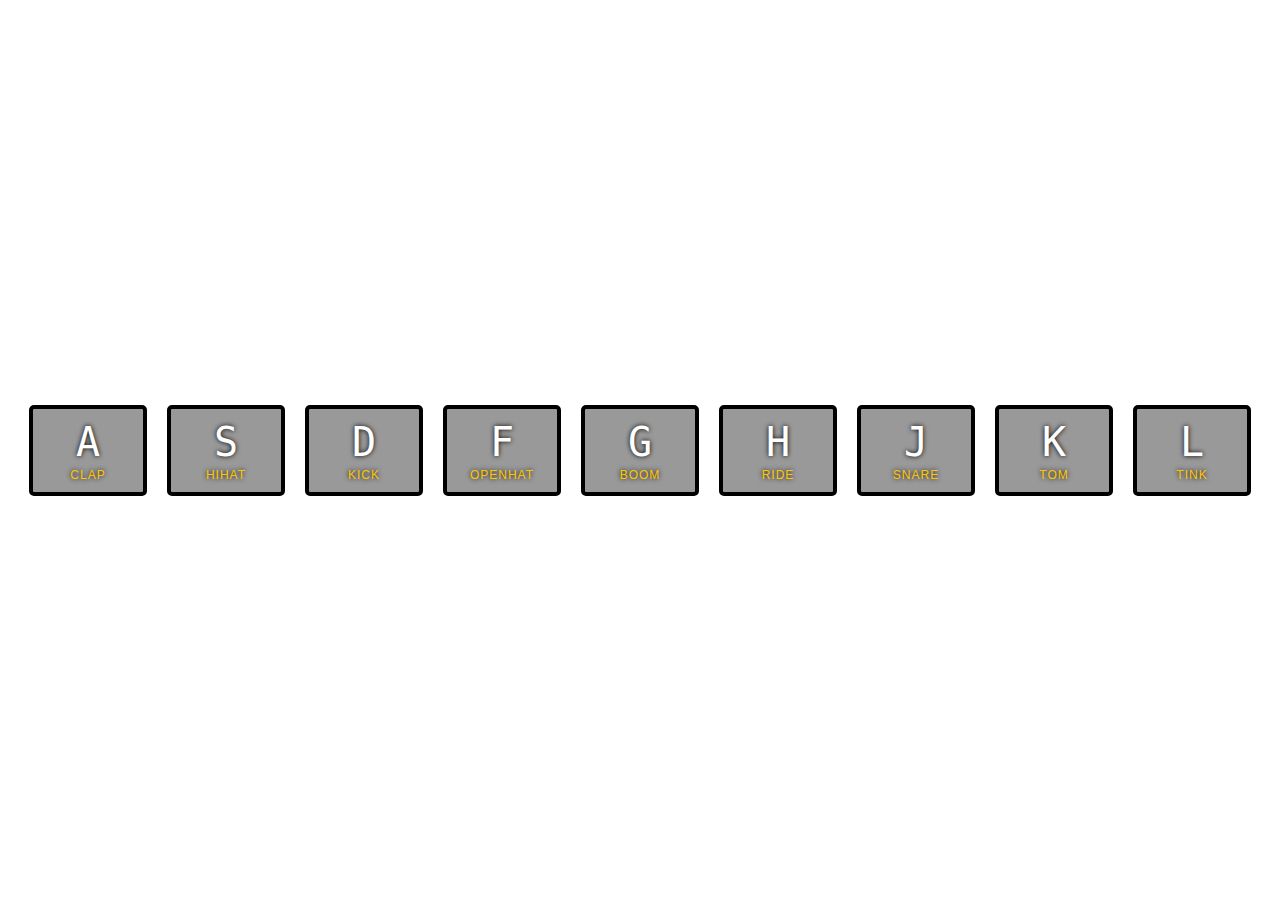
<file: 01-drumkit/index.html>
<!DOCTYPE html>
<html lang="en">
<head>
  <meta charset="UTF-8">
  <title>Document</title>
  <link rel="stylesheet" href="style.css">
</head>
<body>
  
  <div class="keys">
    <div data-key="65" class="key">
      <kbd>A</kbd>
      <span class="sound">clap</span>
    </div>

    <div data-key="83" class="key">
      <kbd>S</kbd>
      <span class="sound">hihat</span>
    </div>

    <div data-key="68" class="key">
      <kbd>D</kbd>
      <span class="sound">kick</span>
    </div>

    <div data-key="70" class="key">
      <kbd>F</kbd>
      <span class="sound">openhat</span>
    </div>

    <div data-key="71" class="key">
      <kbd>G</kbd>
      <span class="sound">boom</span>
    </div>

    <div data-key="72" class="key">
      <kbd>H</kbd>
       <span class="sound">ride</span>
    </div>

    <div data-key="74" class="key">
      <kbd>J</kbd>
      <span class="sound">snare</span>
    </div>

    <div data-key="75" class="key">
      <kbd>K</kbd>
      <span class="sound">tom</span>
    </div>

    <div data-key="76" class="key">
      <kbd>L</kbd>
      <span class="sound">tink</span>
    </div>
  </div>

  <audio data-key="65" src="sounds/clap.wav"></audio>
  <audio data-key="83" src="sounds/hihat.wav"></audio>
  <audio data-key="68" src="sounds/kick.wav"></audio>
  <audio data-key="70" src="sounds/openhat.wav"></audio>
  <audio data-key="71" src="sounds/boom.wav"></audio>
  <audio data-key="72" src="sounds/ride.wav"></audio>
  <audio data-key="74" src="sounds/snare.wav"></audio>
  <audio data-key="75" src="sounds/tom.wav"></audio>
  <audio data-key="76" src="sounds/tink.wav"></audio>

  <script>
  
    function removeTransition(e) {
      if (e.propertyName !== 'transform') return;
      e.target.classList.remove('playing');
    }

    function playSound(e) {
      const audio = document.querySelector(`audio[data-key="${e.keyCode}"]`);
      const key = document.querySelector(`div[data-key="${e.keyCode}"]`);
      if (!audio) return;

      key.classList.add('playing');
      audio.currentTime = 0;
      audio.play();
    }

    const keys = Array.from(document.querySelectorAll('.key'));
    keys.forEach(key => key.addEventListener('transitionend', removeTransition));
    window.addEventListener('keydown', playSound);
  
  </script>

</body>
</html>
</file>
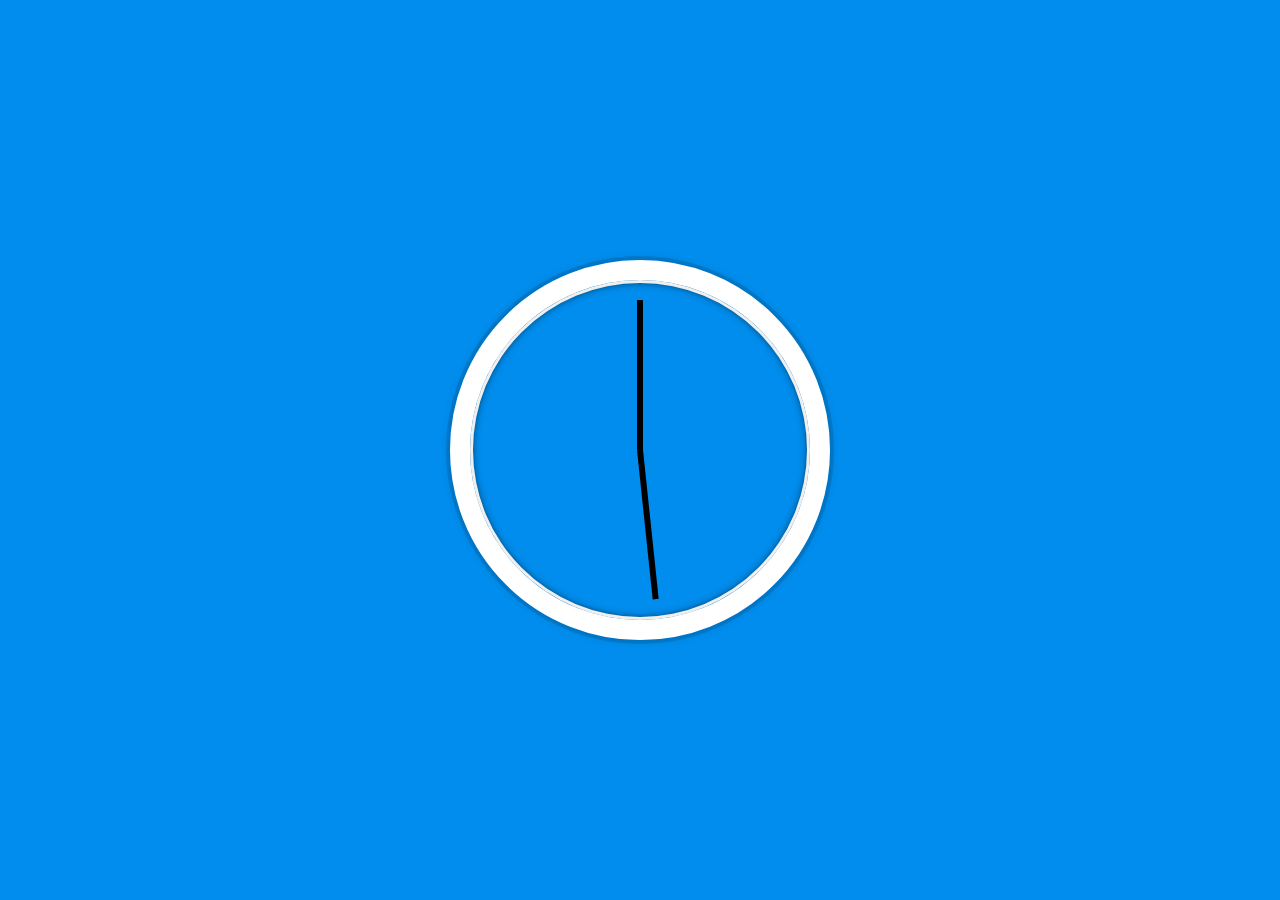
<file: 02-clock/index.html>
<!DOCTYPE html>
<html lang="en">
<head>
  <meta charset="UTF-8">
  <title>JS + CSS Clock</title>
  <link rel="stylesheet" href="style.css">
</head>
<body>

  <div class="clock">
    <div class="clock-face">
      <div class="hand hour-hand"></div>
      <div class="hand min-hand"></div>
      <div class="hand second-hand"></div>
    </div>
  </div>

  <script>
  
    const secondHand = document.querySelector('.second-hand');
    const minisHand = document.querySelector('.min-hand');
    const hourHand = document.querySelector('.hour-hand');

    function setDate() {
      const now = new Date();

      const seconds = now.getSeconds();
      const secondsDegrees = ((seconds / 60) * 360) + 90;
      secondHand.style.transform = `rotate(${secondsDegrees}deg)`;

      const mins = now.getMinutes();
      const minsDegrees = ((mins / 60) * 360) + ((seconds/60)*6) + 90;
      minsHand.style.transform = `rotate(${minsDegrees}deg)`;

      const hour = now.getHours();
      const hourDegrees = ((hour / 12) * 360) + ((mins/60)*30) + 90;
      hourHand.style.transform = `rotate(${hourDegrees}deg)`;
    }

    setInterval(setDate, 1000);

    setDate();
  
  </script>
  
</body>
</html>
</file>
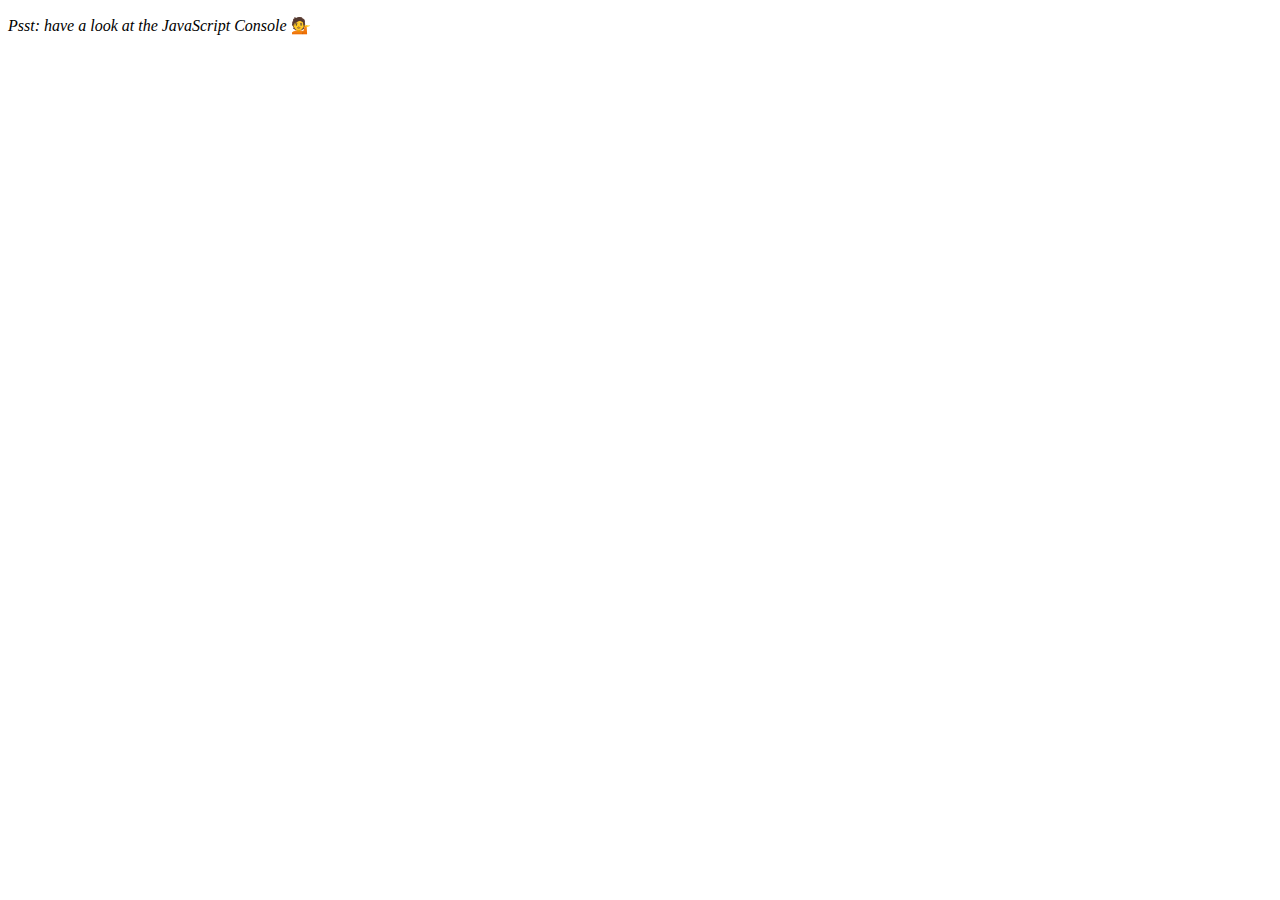
<file: 04-array-cardio-day1/index.html>
<!DOCTYPE html>
<html lang="en">
<head>
  <meta charset="UTF-8">
  <title>Array Cardio 💪</title>
</head>
<body>
  <p><em>Psst: have a look at the JavaScript Console</em> 💁</p>
  <script>
    // Get your shorts on - this is an array workout!
    // ## Array Cardio Day 1

    // Some data we can work with

    const inventors = [
      { first: 'Albert', last: 'Einstein', year: 1879, passed: 1955 },
      { first: 'Isaac', last: 'Newton', year: 1643, passed: 1727 },
      { first: 'Galileo', last: 'Galilei', year: 1564, passed: 1642 },
      { first: 'Marie', last: 'Curie', year: 1867, passed: 1934 },
      { first: 'Johannes', last: 'Kepler', year: 1571, passed: 1630 },
      { first: 'Nicolaus', last: 'Copernicus', year: 1473, passed: 1543 },
      { first: 'Max', last: 'Planck', year: 1858, passed: 1947 },
      { first: 'Katherine', last: 'Blodgett', year: 1898, passed: 1979 },
      { first: 'Ada', last: 'Lovelace', year: 1815, passed: 1852 },
      { first: 'Sarah E.', last: 'Goode', year: 1855, passed: 1905 },
      { first: 'Lise', last: 'Meitner', year: 1878, passed: 1968 },
      { first: 'Hanna', last: 'Hammarström', year: 1829, passed: 1909 }
    ];

    const people = ['Beck, Glenn', 'Becker, Carl', 'Beckett, Samuel', 'Beddoes, Mick', 'Beecher, Henry', 'Beethoven, Ludwig', 'Begin, Menachem', 'Belloc, Hilaire', 'Bellow, Saul', 'Benchley, Robert', 'Benenson, Peter', 'Ben-Gurion, David', 'Benjamin, Walter', 'Benn, Tony', 'Bennington, Chester', 'Benson, Leana', 'Bent, Silas', 'Bentsen, Lloyd', 'Berger, Ric', 'Bergman, Ingmar', 'Berio, Luciano', 'Berle, Milton', 'Berlin, Irving', 'Berne, Eric', 'Bernhard, Sandra', 'Berra, Yogi', 'Berry, Halle', 'Berry, Wendell', 'Bethea, Erin', 'Bevan, Aneurin', 'Bevel, Ken', 'Biden, Joseph', 'Bierce, Ambrose', 'Biko, Steve', 'Billings, Josh', 'Biondo, Frank', 'Birrell, Augustine', 'Black, Elk', 'Blair, Robert', 'Blair, Tony', 'Blake, William'];

    // Array.prototype.filter()
    // 1. Filter the list of inventors for those who were born in the 1500's
    const fifteen = inventors.filter(inventor => (inventor.year >= 1500 && inventor.year <= 1599));
    console.table(fifteen);

    // Array.prototype.map()
    // 2. Give us an array of the inventors' first and last names
    const fullNames = inventors.map(inventor => `${inventor.first}`)

    // Array.prototype.sort()
    // 3. Sort the inventors by birthdate, oldest to youngest

    // Array.prototype.reduce()
    // 4. How many years did all the inventors live?

    // 5. Sort the inventors by years lived

    // 6. create a list of Boulevards in Paris that contain 'de' anywhere in the name
    // https://en.wikipedia.org/wiki/Category:Boulevards_in_Paris


    // 7. sort Exercise
    // Sort the people alphabetically by last name

    // 8. Reduce Exercise
    // Sum up the instances of each of these
    const data = ['car', 'car', 'truck', 'truck', 'bike', 'walk', 'car', 'van', 'bike', 'walk', 'car', 'van', 'car', 'truck' ];

  </script>
</body>
</html>
</file>
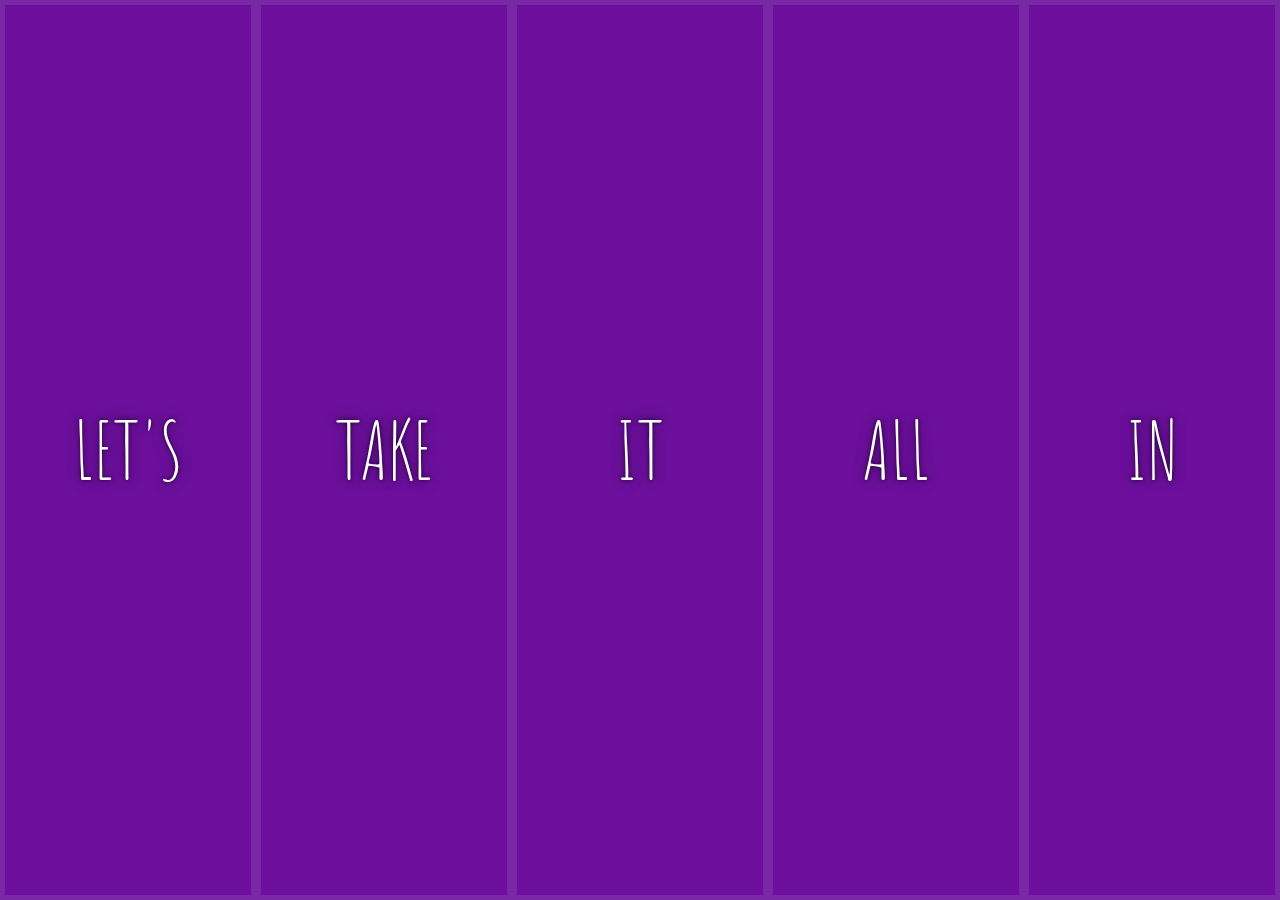
<file: 05-flex-panel-gallery/index.html>
<!DOCTYPE html>
<html lang="en">
<head>
  <meta charset="UTF-8">
  <title>Flex Panels</title>
  <link href='https://fonts.googleapis.com/css?family=Amatic+SC' rel='stylesheet' type='text/css'>
</head>
<body>
  <style>
    html {
      box-sizing: border-box;
      background: #ffc600;
      font-family: 'helvetica neue';
      font-size: 20px;
      font-weight: 200;
    }

    body {
      margin: 0;
    }

    *, *:before, *:after {
      box-sizing: inherit;
    }

    .panels {
      min-height: 100vh;
      overflow: hidden;
      display: flex;
    }

    .panel {
      background: #6B0F9C;
      box-shadow: inset 0 0 0 5px rgba(255,255,255,0.1);
      color: white;
      text-align: center;
      align-items: center;
      /* Safari transitionend event.propertyName === flex */
      /* Chrome + FF transitionend event.propertyName === flex-grow */
      transition:
        font-size 0.7s cubic-bezier(0.61, -0.19, 0.7,-0.11),
        flex 0.7s cubic-bezier(0.61, -0.19, 0.7,-0.11),
        background 0.2s;
      font-size: 20px;
      background-size: cover;
      background-position: center;
      flex: 1;
      justify-content: center;
      display: flex;
      flex-direction: column;
    }

    .panel1 { background-image:url(https://source.unsplash.com/gYl-UtwNg_I/1500x1500); }
    .panel2 { background-image:url(https://source.unsplash.com/rFKUFzjPYiQ/1500x1500); }
    .panel3 { background-image:url(https://images.unsplash.com/photo-1465188162913-8fb5709d6d57?ixlib=rb-0.3.5&q=80&fm=jpg&crop=faces&cs=tinysrgb&w=1500&h=1500&fit=crop&s=967e8a713a4e395260793fc8c802901d); }
    .panel4 { background-image:url(https://source.unsplash.com/ITjiVXcwVng/1500x1500); }
    .panel5 { background-image:url(https://source.unsplash.com/3MNzGlQM7qs/1500x1500); }

    /* Flex Items */
    .panel > * {
      margin: 0;
      width: 100%;
      transition: transform 0.5s;
      flex: 1 0 auto;
      display: flex;
      justify-content: center;
      align-items: center;
    }

    .panel > *:first-child { transform: translateY(-100%); }
    .panel.open-active > *:first-child { transform: translateY(0); }
    .panel > *:last-child { transform: translateY(100%); }
    .panel.open-active > *:last-child {transform: translateY(0); }

    .panel p {
      text-transform: uppercase;
      font-family: 'Amatic SC', cursive;
      text-shadow: 0 0 4px rgba(0, 0, 0, 0.72), 0 0 14px rgba(0, 0, 0, 0.45);
      font-size: 2em;
    }

    .panel p:nth-child(2) {
      font-size: 4em;
    }

    .panel.open {
      flex: 5;
      font-size: 40px;
    }

    @media only screen and (max-width: 600px) {
      .panel p {
        font-size: 1em;
      }
    }
  </style>

  <div class="panels">
    <div class="panel panel1">
      <p>Hey</p>
      <p>Let's</p>
      <p>Dance</p>
    </div>
    <div class="panel panel2">
      <p>Give</p>
      <p>Take</p>
      <p>Receive</p>
    </div>
    <div class="panel panel3">
      <p>Experience</p>
      <p>It</p>
      <p>Today</p>
    </div>
    <div class="panel panel4">
      <p>Give</p>
      <p>All</p>
      <p>You Can</p>
    </div>
    <div class="panel panel5">
      <p>Life</p>
      <p>In</p>
      <p>Motion</p>
    </div>
  </div>

  <script>
    const panels = document.querySelectorAll('.panel');

    function toggleOpen() {
      this.classList.toggle('open');
    }

    function toggleActive(e) {
      if (e.propertyName.includes('flex')) {
        this.classList.toggle('open-active');
      }
    }

    panels.forEach(panel => panel.addEventListener('click', toggleOpen));
    panels.forEach(panel => panel.addEventListener('transitionend', toggleActive));
  </script>
  
</body>
</html>
</file>
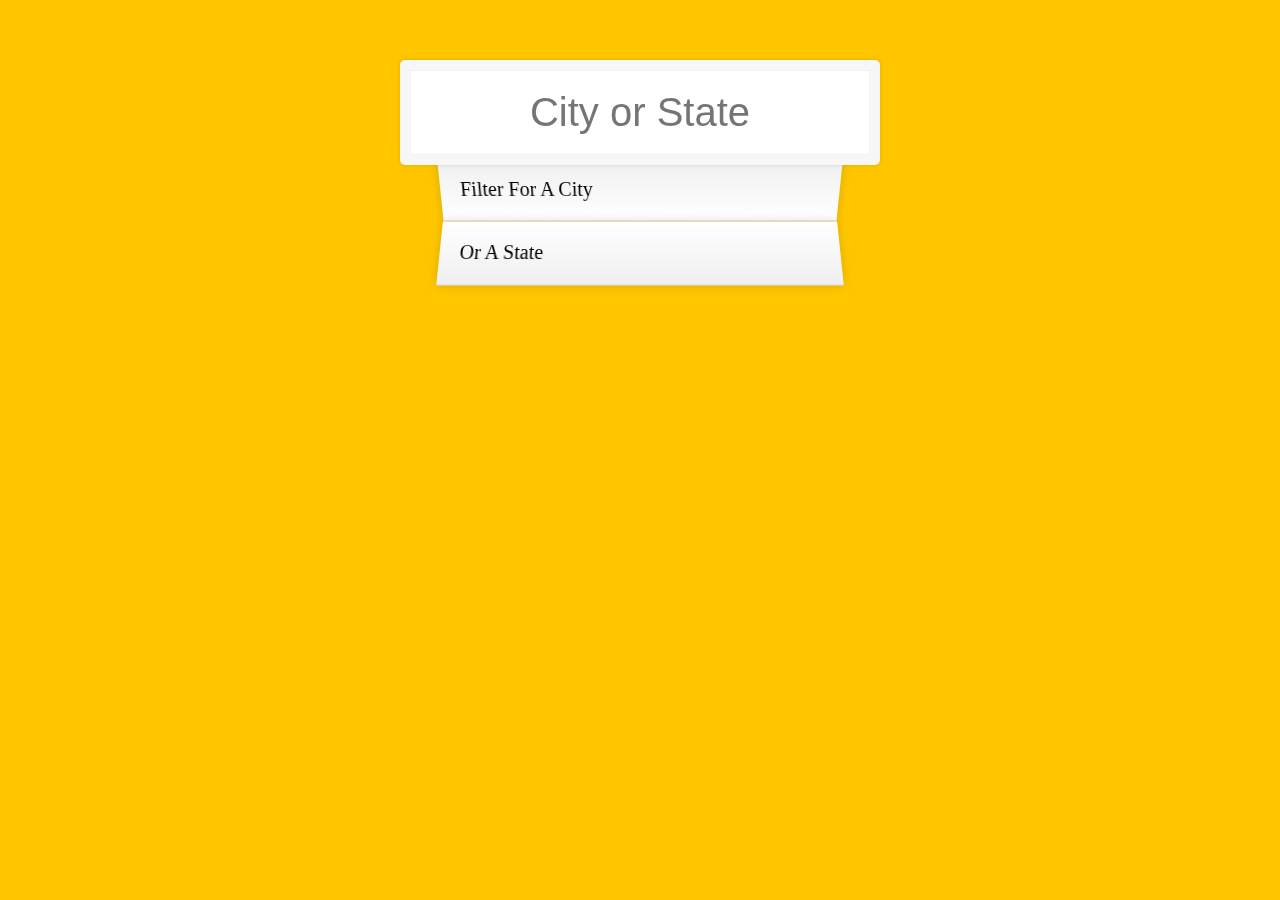
<file: 06-type-ahead/index.html>
<!DOCTYPE html>
<html lang="en">
<head>
  <meta charset="UTF-8">
  <title>Type Ahead</title>
  <link rel="stylesheet" href="style.css">
</head>
<body>

  <form class="search-form">
    <input type="text" class="search" placeholder="City or State">
    <ul class="suggestions">
      <li>Filter for a city</li>
      <li>or a state</li>
    </ul>
  </form>

  <script>
  const endpoint = 'https://gist.githubusercontent.com/Miserlou/c5cd8364bf9b2420bb29/raw/2bf258763cdddd704f8ffd3ea9a3e81d25e2c6f6/cities.json';

  const cities = [];
  fetch(endpoint)
    .then(blob => blob.json())
    .then(data => cities.push(...data));

  function findMatches(wordToMatch, cities) {
    return cities.filter(place => {
      //here we figure out if city or state matches search terms
      const regex = new RegExp(wordToMatch, 'gi');
      return place.city.match(regex) || place.state.match(regex)
    });
  }

  function numberWithCommas(x) {
    return x.toString().replace(/\B(?=(\d{3})+(?!\d))/g, ',');
  }

  function displayMatches() {
    const matchArray = findMatches(this.value, cities);
    const html = matchArray.map(place => {
      const regex = new RegExp(this.value, 'gi');
      const cityName = place.city.replace(regex, `<span class="h1">${this.value}</span>`);
      const stateName = place.state.replace(regex, `<span class="h1">${this.value}</span>`);
      return `
        <li>
          <span class="name">${cityName}, ${stateName}</span>
          <span class="population">${numberWithCommas(place.population)}</span>
        </li>
      `;
    }).join('');
    suggestions.innerHTML = html;
  }

  const searchInput = document.querySelector('.search');
  const suggestions = document.querySelector('.suggestions');

  searchInput.addEventListener('change', displayMatches);
  searchInput.addEventListener('keyup', displayMatches);
  
  </script>

</body>
</html>
</file>
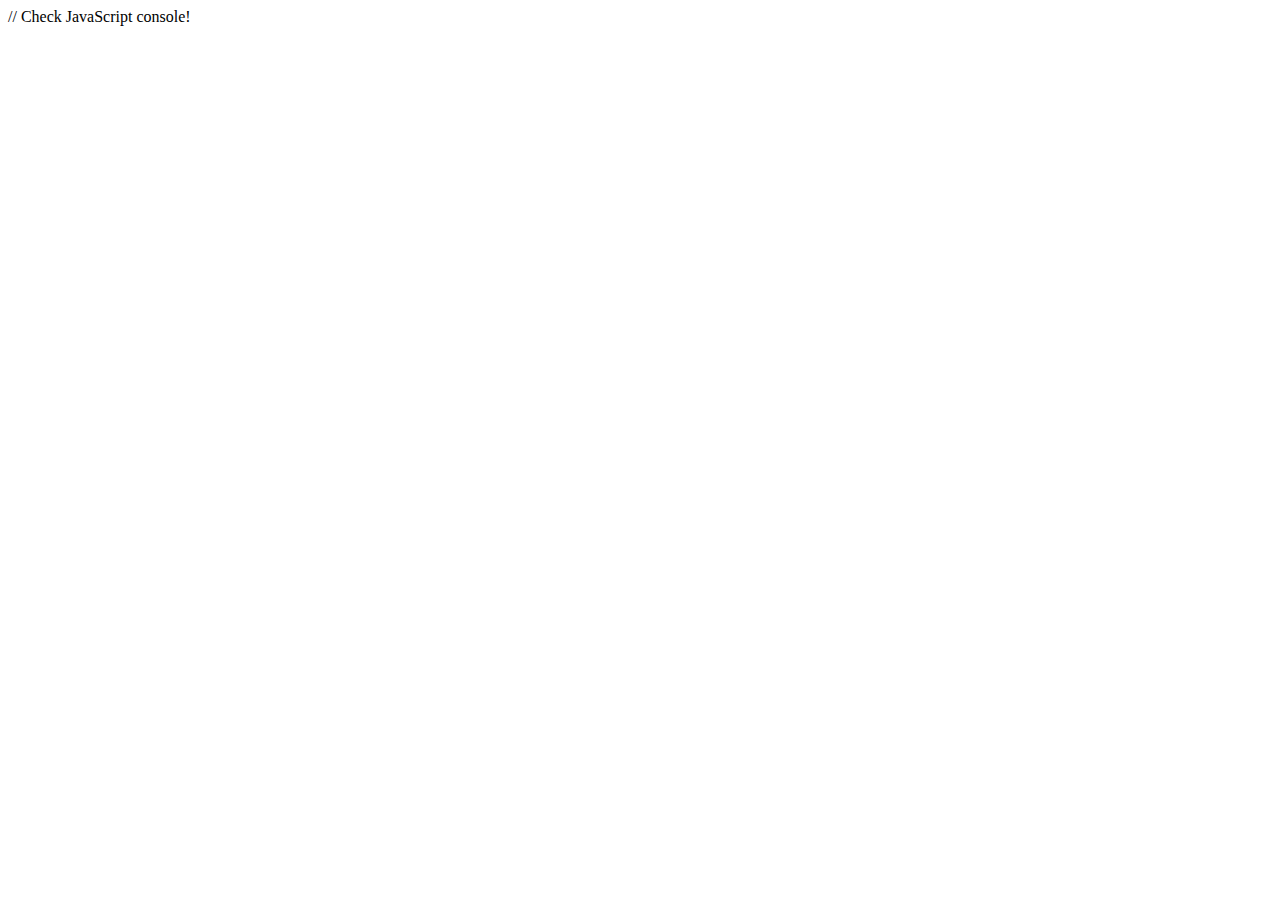
<file: 07-array-cardio-day2/index.html>
<!DOCTYPE html>
<html lang="en">
<head>
  <meta charset="UTF-8">
  <title>Array Cardio Day 2</title>
</head>
<body>
  // Check JavaScript console!

  <script>
    
    const people = [
      { name: 'Kyle', year: 1992 },
      { name: 'Nile', year: 1991 },
      { name: 'Erik', year: 1990 },
      { name: 'David', year: 2015 }
    ];

    const comments = [
      { text: 'Love this!', id: 523423 },
      { text: 'Super good', id: 823423 },
      { text: 'You are the best', id: 2039842 },
      { text: 'Ramen is my fav food ever', id: 123523 },
      { text: 'Nice nice nice!', id: 542328 }
    ]

    // Some and Every Checks
    /* Array.prototype.some() // is at least one person 19?
    const isAdult = people.some(function(person) {
      const currentYear = (new Date()).getFullYear();
      if (currentYear - person.year >= 19) {
        return true;
      }
    });
    */

    const isAdult = people.some(person => ((new Date()).getFullYear()) - person.year >= 19);

    console.log({isAdult});
    // Array.prototype.every() // is everyone 19?

    const allAdults = people.every(person => ((new Date()).getFullYear()) - person.year >= 19);
    console.log({allAdults});

    // Array.prototype.find()
    // Find similar to filter, but returns just the one you're looking for
    // find the comment with ID of 823423

    const comment = comments.find(comment => comment.id === 823423);
    console.log(comment);

    // Array.prototype.findIndex()
    // Find the comment with this ID
    // delete the comment with ID of 823423
    const index = comments.findIndex(comment => comment.id === 823423);
    console.log(index);

    // comments.splice(index, 1);

    const newComments = [
      ...comments.slice(0, index),
      ...comments.slice(index + 1)
    ];

  </script>
  
</body>
</html>
</file>
<file: 01-drumkit/style.css>
html {
  font-size: 10px;
  background: url(http://i.imgur.com/b9r5sEL.jpg) bottom center;
  background-size: cover;
}

body,html {
  margin: 0;
  padding: 0;
  font-family: sans-serif;
}

.keys {
  display: flex;
  flex: 1;
  min-height: 100vh;
  align-items: center;
  justify-content: center;
}

.key {
  border: .4rem solid black;
  border-radius: .5rem;
  margin: 1rem;
  font-size: 1.5rem;
  padding: 1rem .5rem;
  transition: all .07s ease;
  width: 10rem;
  text-align: center;
  color: white;
  background: rgba(0,0,0,0.4);
  text-shadow: 0 0 .5rem black;
}

.playing {
  transform: scale(1.1);
  border-color: #ffc600;
  box-shadow: 0 0 1rem #ffc600;
}

kbd {
  display: block;
  font-size: 4rem;
}

.sound {
  font-size: 1.2rem;
  text-transform: uppercase;
  letter-spacing: .1rem;
  color: #ffc600;
}
</file>
<file: 02-clock/style.css>
html {
  background: #018DED url(http://unpslash.it/1500/1000?image=881&blur=50);
  background-size: cover;
  font-family: 'helvetica neue';
  text-align: center;
  font-size: 10px;
}

body {
  margin: 0;
  font-size: 2rem;
  display: flex;
  flex: 1;
  min-height: 100vh;
  align-items: center;
}

.clock {
  width: 30rem;
  height: 30rem;
  border: 20px solid white;
  border-radius: 50%;
  margin: 50px auto;
  position: relative;
  padding: 2rem;
  box-shadow:
    0 0 0 4px rgba(0,0,0,0.1),
    inset 0 0 0 3px #EFEFEF,
    inset 0 0 10px black,
    0 0 10px rgba(0,0,0,0.2);
}

.clock-face {
  position: relative;
  width: 100%;
  height: 100%;
  transform: translateY(-3px); /* account for height of clock hands */
}

.hand {
  width: 50%;
  height: 6px;
  background: black;
  position: absolute;
  top: 50%;
  transform-origin: 100%;
  transform: rotate(90deg);
  transition: all 0.05s;
  transition-timing-function: cubic-bezier(0.1, 2.7, 0.58, 1);
}
</file>
<file: 06-type-ahead/style.css>
html {
  box-sizing: border-box;
  background: #ffc600;
  font-family: 'helvetica neue';
  font-size: 20px;
  font-weight: 200;
}

*, *:before, *:after {
  box-sizing: inherit;
}

input {
  width: 100%;
  padding: 20px;
}

.search-form {
  max-width: 400px;
  margin: 50px auto;
}

input.search {
  margin: 0;
  text-align: center;
  outline: 0;
  border: 10px solid #F7F7F7;
  width: 120%;
  left: -10%;
  position: relative;
  top: 10px;
  z-index: 2;
  border-radius: 5px;
  font-size: 40px;
  box-shadow: 0 0 5px rgba(0, 0, 0, 0.12), inset 0 0 2px rgba(0, 0, 0, 0.19);
}

.suggestions {
  margin: 0;
  padding: 0;
  position: relative;
  /* perspective: 20px; */
}

.suggestions li {
  background: white;
  list-style: none;
  border-bottom: 1px solid #D8D8D8;
  box-shadow: 0 0 10px rgba(0, 0, 0, 0.14);
  margin: 0;
  padding: 20px;
  transition: background 0.2s;
  display: flex;
  justify-content: space-between;
  text-transform: capitalize;
}

.suggestions li:nth-child(even) {
  transform: perspective(100px) rotateX(3deg) translateY(2px) scale(1.001);
  background: linear-gradient(to bottom, #ffffff 0%, #EFEFEF 100%);
}

.suggestions li:nth-child(odd) {
  transform: perspective(100px) rotateX(-3deg) translateY(3px);
  background: linear-gradient(to top, #ffffff 0%, #EFEFEF 100%);
}

span.population {
  font-size: 15px;
}

.h1 {
  background: #ffc600;
}
</file>
